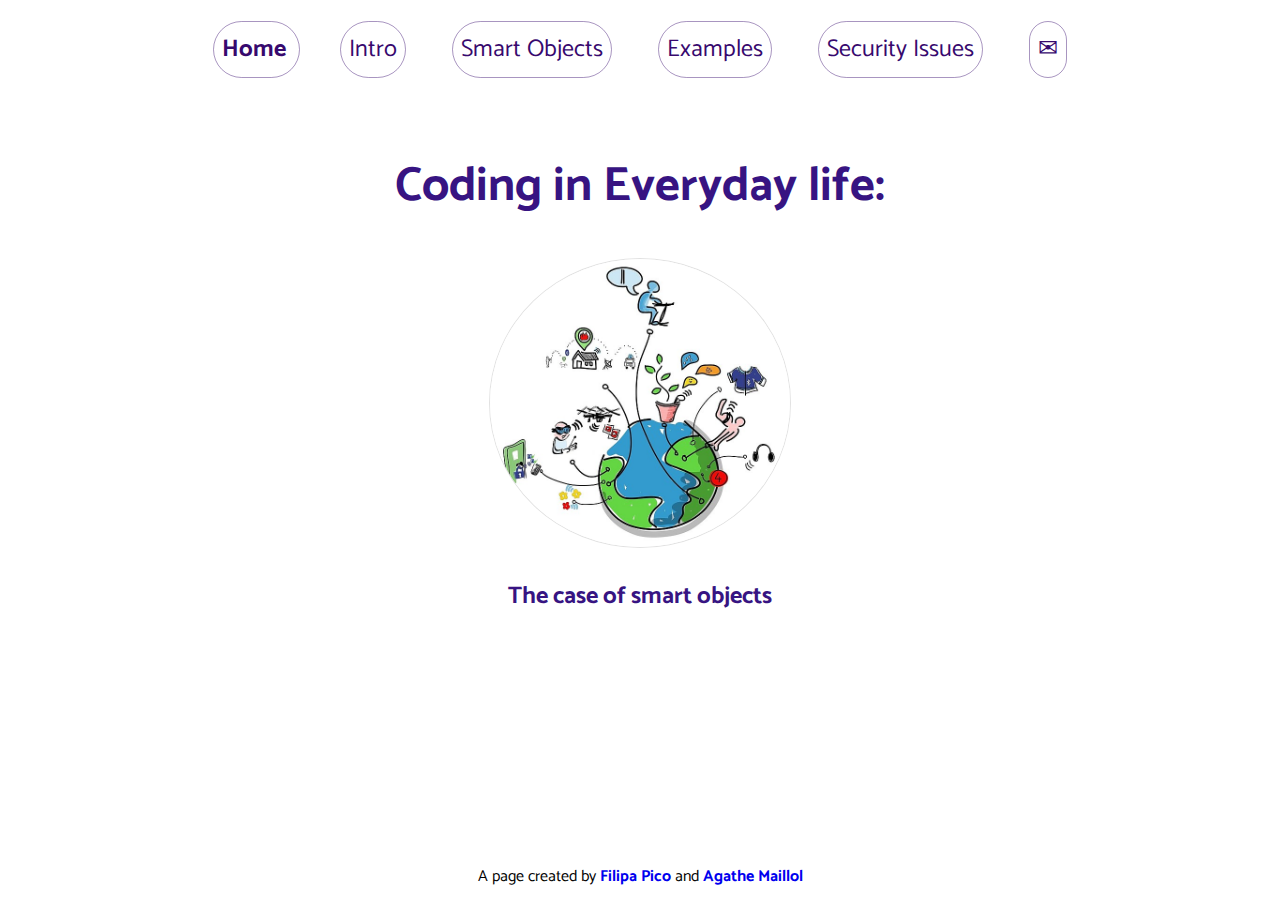
<file: public/index.html>
<!DOCTYPE html>
<html lang="en">
<head>
    <meta charset="UTF-8">
    <meta http-equiv="X-UA-Compatible" content="IE=edge">
    <meta name="viewport" content="width=device-width, initial-scale=1.0">
    <link rel="preconnect" href="https://fonts.googleapis.com">
    <link rel="preconnect" href="https://fonts.gstatic.com" crossorigin>
    <link href="https://fonts.googleapis.com/css2?family=Catamaran:wght@100;200&display=swap" rel="stylesheet">
    <title>Projeto FP&AM</title>
    <link href="https://cdn.jsdelivr.net/npm/bootstrap@5.2.0/dist/css/bootstrap.min.css" rel="stylesheet" integrity="sha384-gH2yIJqKdNHPEq0n4Mqa/HGKIhSkIHeL5AyhkYV8i59U5AR6csBvApHHNl/vI1Bx" crossorigin="anonymous">
    <link rel="stylesheet" href="css/style.css">
</head>
<header>
    <nav>
        <ul class="nav-bar">
        <li><a href="index.html" class="active">Home </a></li>
        <li><a href="intro.html">Intro</a></li>
        <li><a href="iot.html">Smart Objects</a></li>
        <li><a href="examples.html">Examples</a></li>
        <li><a href="risks.html">Security Issues</a></li>
        <li><a href="contact.html">&#9993 </a></li>
        </ul>        
    </nav>   
</header>
<body>     
    <br>    
    <div class="lp-titles">
        <h1 style="text-align:center">
        Coding in Everyday life:
       </h1>
       <img src="src/Internet_of_Things.jpg" class="round-image" alt="Internet of Things" width="300"/>
       <br>
       <h2 style="margin-top: 20px">
        The case of smart objects
       </h2>    
    </div>               
</body>
<footer>
        A page created by <span class="footer-links" style="font-weight:bold"><a href="https://github.com/filipapico" target="_blank">Filipa Pico</a></span> 
        and <span class="footer-links" style="font-weight:bold"> <a href="https://github.com/AgatheMarieM" target="_blank">Agathe Maillol</a></span>
</footer>
</html>
</file>
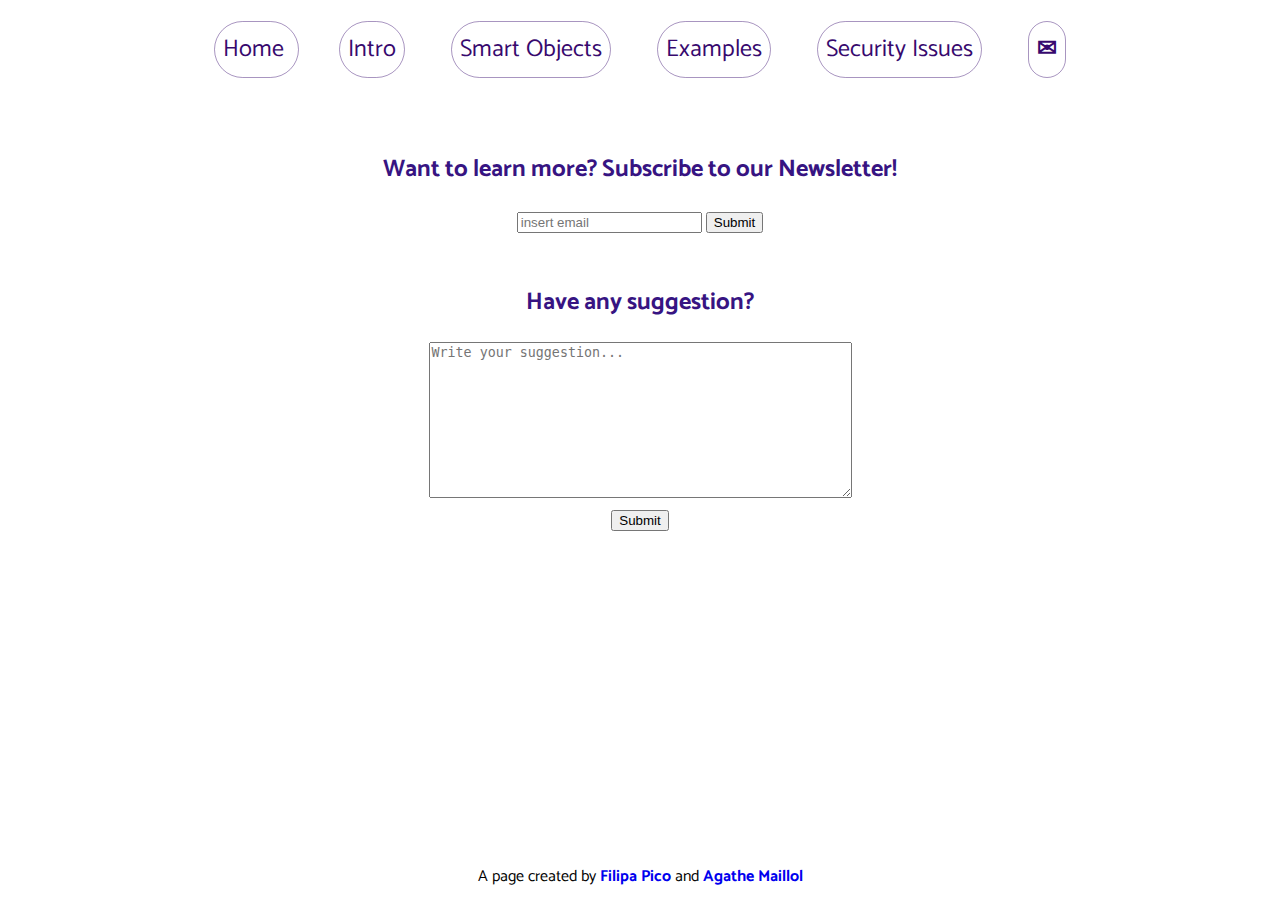
<file: public/contact.html>
<!DOCTYPE html>
<html lang="en">
<head>
    <meta charset="UTF-8">
    <meta http-equiv="X-UA-Compatible" content="IE=edge">
    <meta name="viewport" content="width=device-width, initial-scale=1.0">
    <link rel="preconnect" href="https://fonts.googleapis.com">
<link rel="preconnect" href="https://fonts.gstatic.com" crossorigin>
<link href="https://fonts.googleapis.com/css2?family=Catamaran:wght@100;200&display=swap" rel="stylesheet">
    <title>Projeto FP&AM</title>
    <link href="https://cdn.jsdelivr.net/npm/bootstrap@5.2.0/dist/css/bootstrap.min.css" rel="stylesheet" integrity="sha384-gH2yIJqKdNHPEq0n4Mqa/HGKIhSkIHeL5AyhkYV8i59U5AR6csBvApHHNl/vI1Bx" crossorigin="anonymous">
    <link rel="stylesheet" href="css/style.css">
</head>
<header>
    <nav>
        <ul class="nav-bar">
            <li><a href="index.html">Home </a></li>
            <li><a href="intro.html">Intro</a></li>
            <li><a href="iot.html">Smart Objects</a></li>
            <li><a href="examples.html">Examples</a></li>
            <li><a href="risks.html">Security Issues</a></li>
            <li><a href="contact.html" class="active">&#9993 </a></li>
            </ul> 
    </nav>
</header>
<body>    
    <div class="main-section">
        <h2 class="contact-titles">
        Want to learn more? Subscribe to our Newsletter!
       </h2>       
                <form class="contact-form">
                    <input type="email" placeholder="insert email">
                    <input type="submit" value="Submit">
                </form>   
        <br>                                     
       <h2 class="contact-titles">
        Have any suggestion?
       </h2>          
       <form class="contact-form">
         <textarea placeholder="Write your suggestion..." rows="10" cols="50"></textarea>
         <br>
         <input type="submit" value="Submit">
       </form>      
    </div>            
</body>
<footer>
        A page created by <span class="footer-links" style="font-weight:bold"><a href="https://github.com/filipapico" target="_blank">Filipa Pico</a></span> 
        and <span class="footer-links" style="font-weight:bold"> <a href="https://github.com/AgatheMarieM" target="_blank">Agathe Maillol</a></span>
</footer>
</html>
</file>
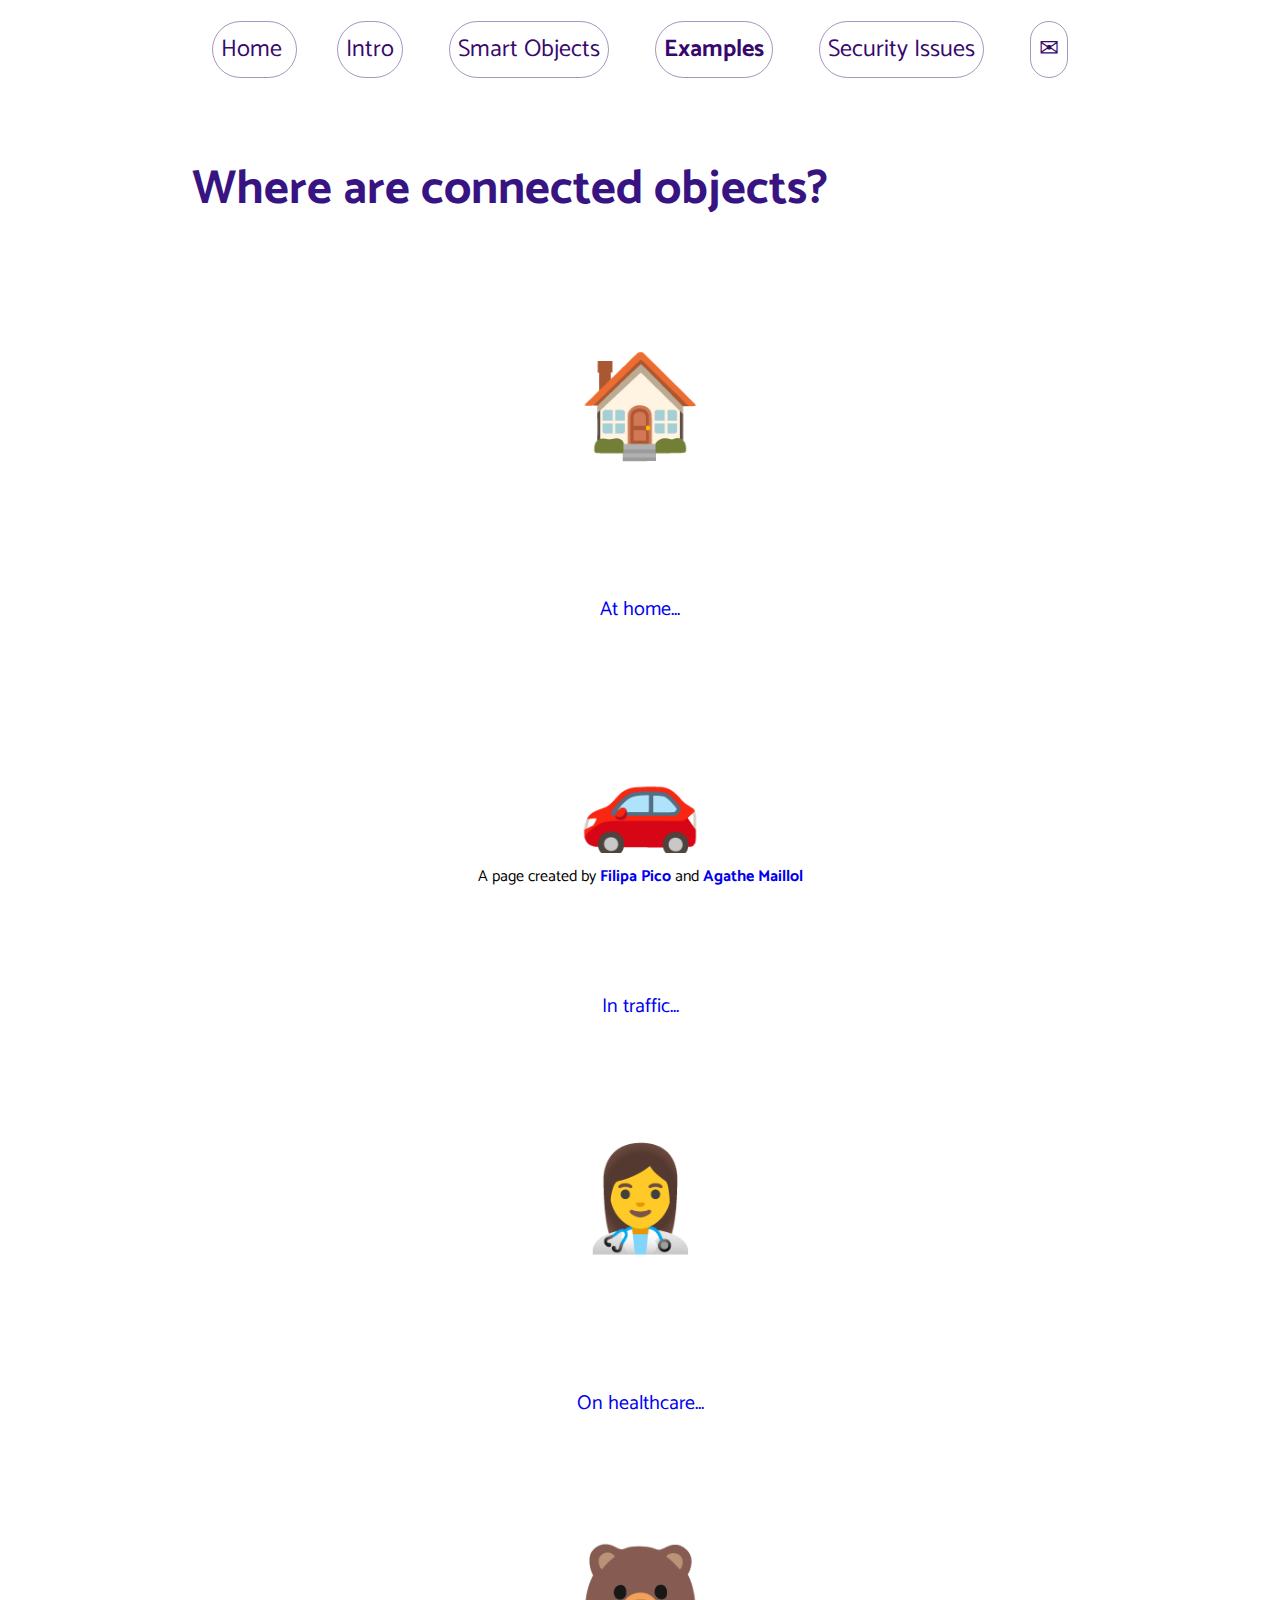
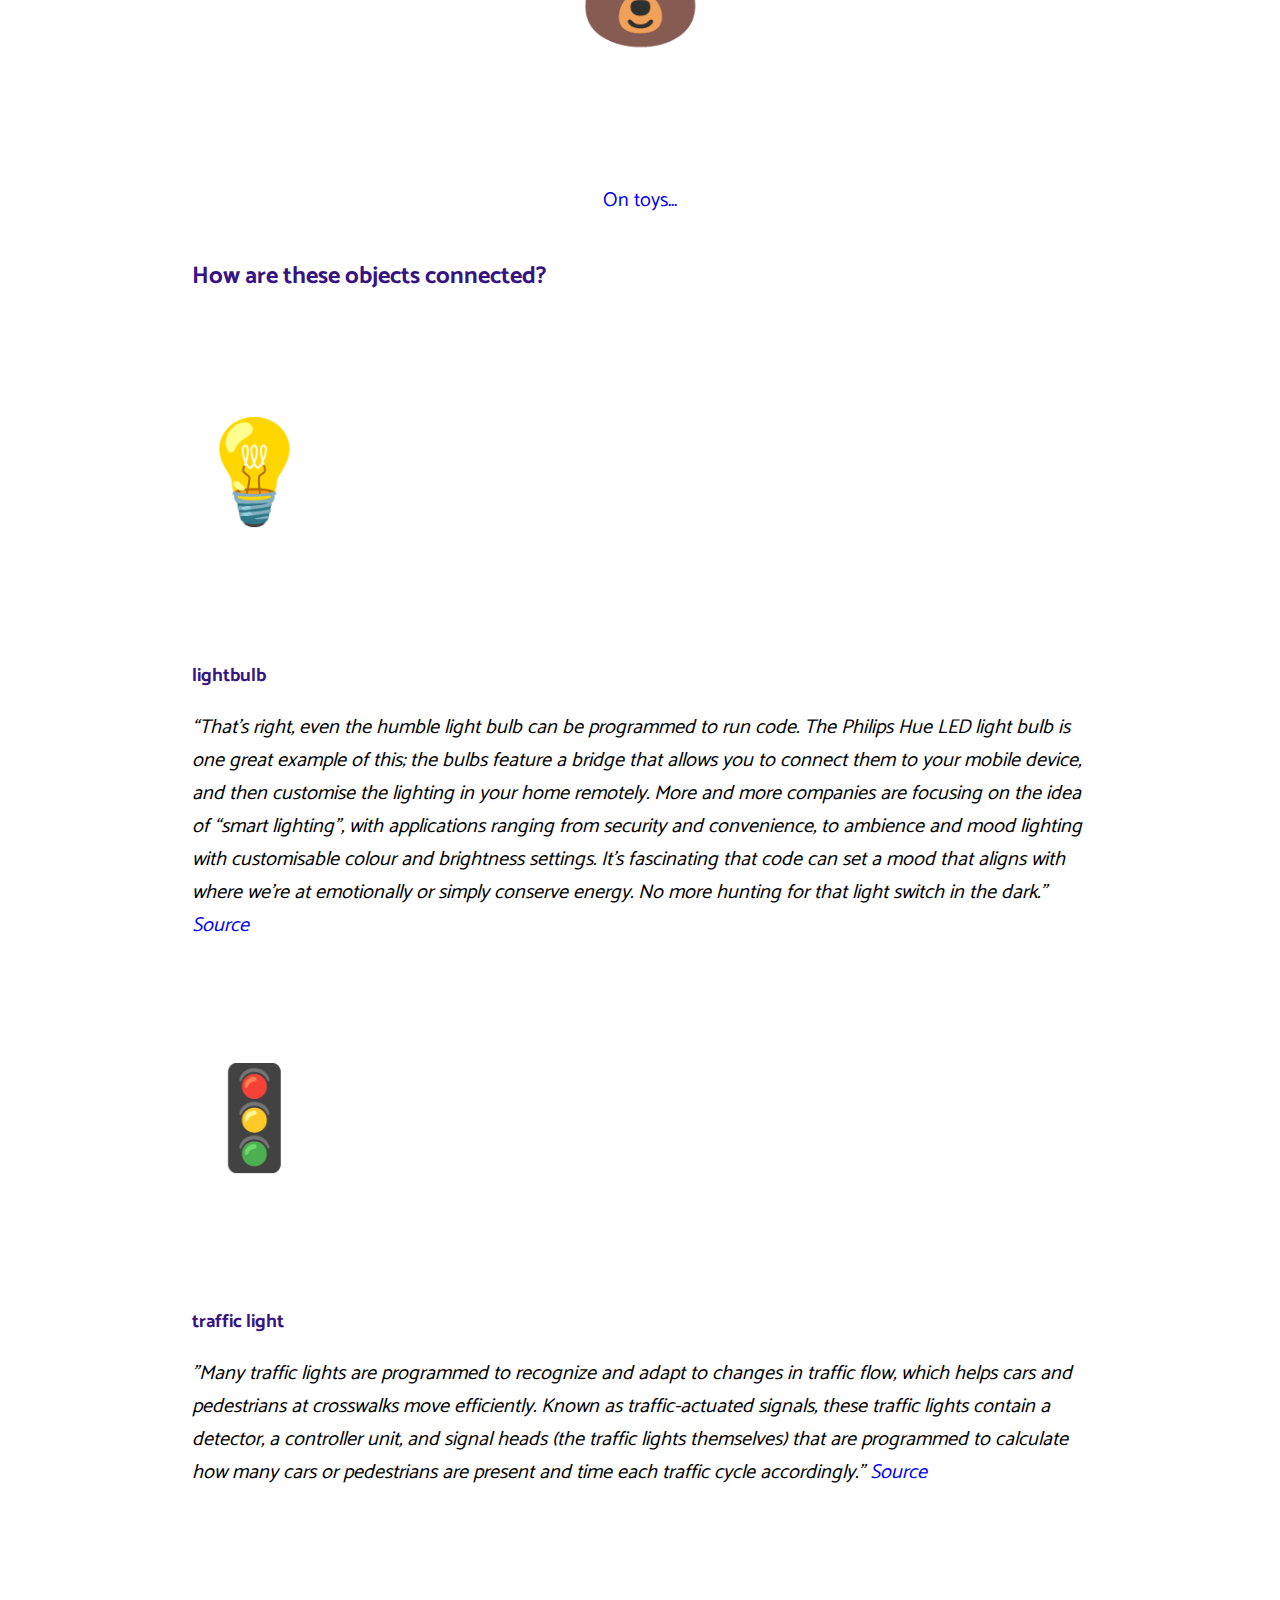
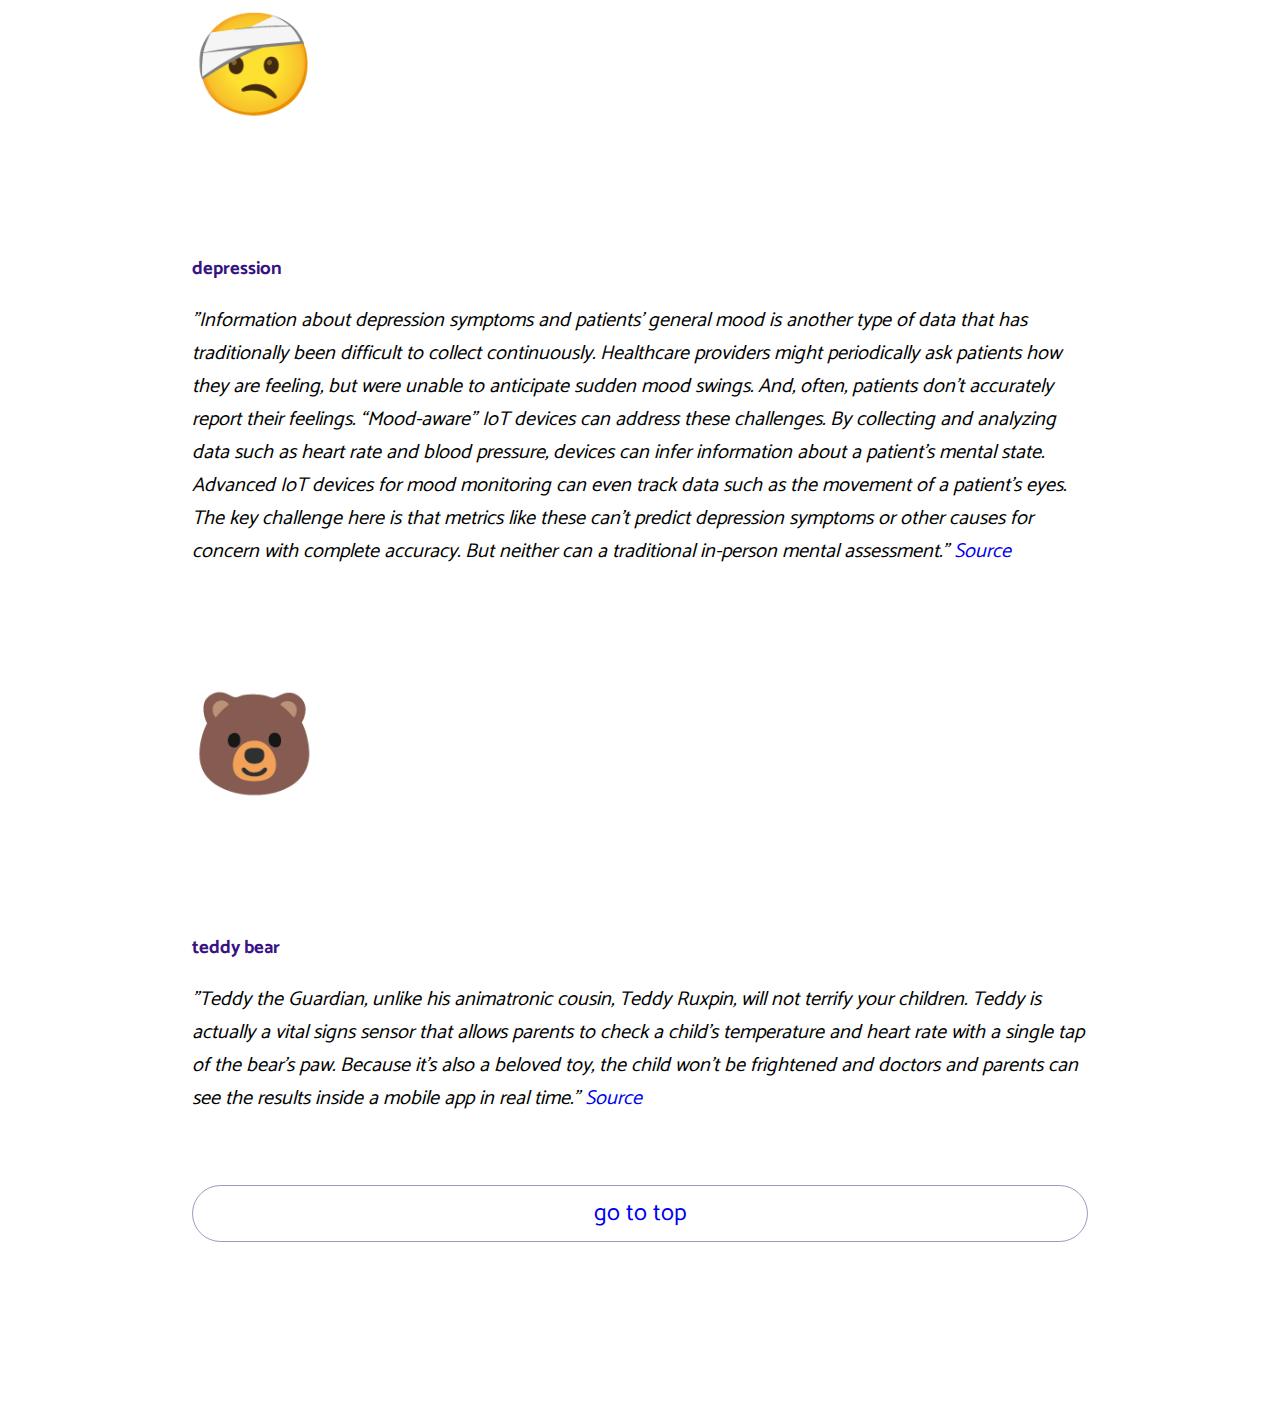
<file: public/examples.html>
<!DOCTYPE html>
<html>
  <head>
    <meta charset="UTF-8">
    <meta http-equiv="X-UA-Compatible" content="IE=edge">
    <meta name="viewport" content="width=device-width, initial-scale=1.0">
    <link rel="preconnect" href="https://fonts.googleapis.com">
    <link rel="preconnect" href="https://fonts.gstatic.com" crossorigin>
    <link href="https://fonts.googleapis.com/css2?family=Catamaran:wght@100;200&display=swap" rel="stylesheet">
    <title>Projeto FP&AM</title>
    <link href="https://cdn.jsdelivr.net/npm/bootstrap@5.2.0/dist/css/bootstrap.min.css" rel="stylesheet" integrity="sha384-gH2yIJqKdNHPEq0n4Mqa/HGKIhSkIHeL5AyhkYV8i59U5AR6csBvApHHNl/vI1Bx" crossorigin="anonymous">
    <link rel="stylesheet" href="css/style.css">    
  </head>
  <header>
    <nav>
      <ul class="nav-bar">
      <li><a href="index.html">Home </a></li>
      <li><a href="intro.html">Intro</a></li>
      <li><a href="iot.html">Smart Objects</a></li>
      <li><a href="examples.html" class="active">Examples</a></li>
      <li><a href="risks.html">Security Issues</a></li>
      <li><a href="contact.html">&#9993 </a></li>
      </ul>        
  </nav>
  </header>
  <body>   
    <div class="main-section" >
    <h1>Where are connected objects?</h1>       
      <div class="icon-menu">        
         <div class="row">
          <div class="col-6">            
              <p style="font-size: 100px">
                <a href="#lightbulb">
                 🏠
                </a>
              </p>
              <p>
                <a href="#lightbulb">
                 At home...
                </a>
            </p>            
          </div>
          <div class="col-6">
              <p style="font-size: 100px"><a href="#trafficlight">🚗</a></p>
              <p><a href="#trafficlight">In traffic...</a></p>
          </div>
        </div>
        <div class="row">
          <div class="col-6">          
              <p class="emoji" style="font-size: 100px"><a href="#depression">👩‍⚕️</a></p>
              <p><a href="#depression">On healthcare...</a></p>
          </div>
          <div class="col-6">
            <p style="font-size: 100px"><a href="#teddybear">🐻</a></p>
            <p><a href="#teddybear">On toys...</a></p>
          </div>
        </div>
      </div>
      <div style="margin-top:40px">       
        <h2>How are these objects connected?</h2>
        <div class="row">
          <div class="col-3">
            <p style="font-size: 100px">💡</p>
          </div>
          <div class="col-9">
            <h3><a id="lightbulb">lightbulb</a></h3>
            <p class="citations">
              “That’s right, even the humble light bulb can be programmed to run
              code. The Philips Hue LED light bulb is one great example of this;
              the bulbs feature a bridge that allows you to connect them to your
              mobile device, and then customise the lighting in your home
              remotely. More and more companies are focusing on the idea of “smart
              lighting”, with applications ranging from security and convenience,
              to ambience and mood lighting with customisable colour and
              brightness settings. It’s fascinating that code can set a mood that
              aligns with where we’re at emotionally or simply conserve energy. No
              more hunting for that light switch in the dark.” <a href="https://blog.hyperiondev.com/index.php/2021/10/25/10-everyday-iot-enabled-objects-programmed-with-code/"
              target="_blank">Source</a>
            </p>
          </div>
        </div>
        <div class="row">
          <div class="col-3">
            <p style="font-size: 100px">🚦</p>
          </div>
          <div class="col-9">
            <h3 id="trafficlight"><a>traffic light</a></h3>
            <p class="citations" >
              "Many traffic lights are programmed to recognize and adapt to
              changes in traffic flow, which helps cars and pedestrians at
              crosswalks move efficiently. Known as traffic-actuated signals,
              these traffic lights contain a detector, a controller unit, and
              signal heads (the traffic lights themselves) that are programmed to
              calculate how many cars or pedestrians are present and time each
              traffic cycle accordingly."         
            <a href="https://sphero.com/blogs/news/real-world-coding-examples" target="_blank">Source</a>
          </p>
          </div>
        </div>
        <div class="row">
          <div class="col-3">
            <p style="font-size: 100px">🤕</p>
          </div>
          <div class="col-9">
            <h3><a id="depression">depression</a></h3>
            <p class="citations">
            "Information about depression symptoms and patients’ general mood is
            another type of data that has traditionally been difficult to
            collect continuously. Healthcare providers might periodically ask
            patients how they are feeling, but were unable to anticipate sudden
            mood swings. And, often, patients don’t accurately report their
            feelings. “Mood-aware” IoT devices can address these challenges. By
            collecting and analyzing data such as heart rate and blood pressure,
            devices can infer information about a patient’s mental state.
            Advanced IoT devices for mood monitoring can even track data such as
            the movement of a patient’s eyes. The key challenge here is that
            metrics like these can’t predict depression symptoms or other causes
            for concern with complete accuracy. But neither can a traditional
            in-person mental assessment." <a href="https://ordr.net/article/iot-healthcare-examples/" target="_blank">Source</a>
          </p>
          </div>
        </div>
        <div class="row">
          <div class="col-3">
            <p style="font-size: 100px">🐻</p>            
          </div>
          <div class="col-9">
            <h3><a id="teddybear">teddy bear</a></h3>
            <p class="citations">
            "Teddy the Guardian, unlike his animatronic cousin, Teddy Ruxpin,
            will not terrify your children. Teddy is actually a vital signs
            sensor that allows parents to check a child’s temperature and heart
            rate with a single tap of the bear’s paw. Because it’s also a
            beloved toy, the child won’t be frightened and doctors and parents
            can see the results inside a mobile app in real time." <a href="https://techcrunch.com/2015/01/12/teddy-the-guardian-the-protective-plushie-gets-400k-in-seed-investment/" target="_blank">Source</a>
          </p>
          </div>
        </div>                    
    </div>
    <a href="#top"> <div class="go-top">go to top</div></a> 
</div>
  </body>
  <footer>
    <footer>
      A page created by <span class="footer-links" style="font-weight:bold"><a href="https://github.com/filipapico" target="_blank">Filipa Pico</a></span> 
      and <span class="footer-links" style="font-weight:bold"> <a href="https://github.com/AgatheMarieM" target="_blank">Agathe Maillol</a></span>
    </footer>
  </footer>
</html>
</file>
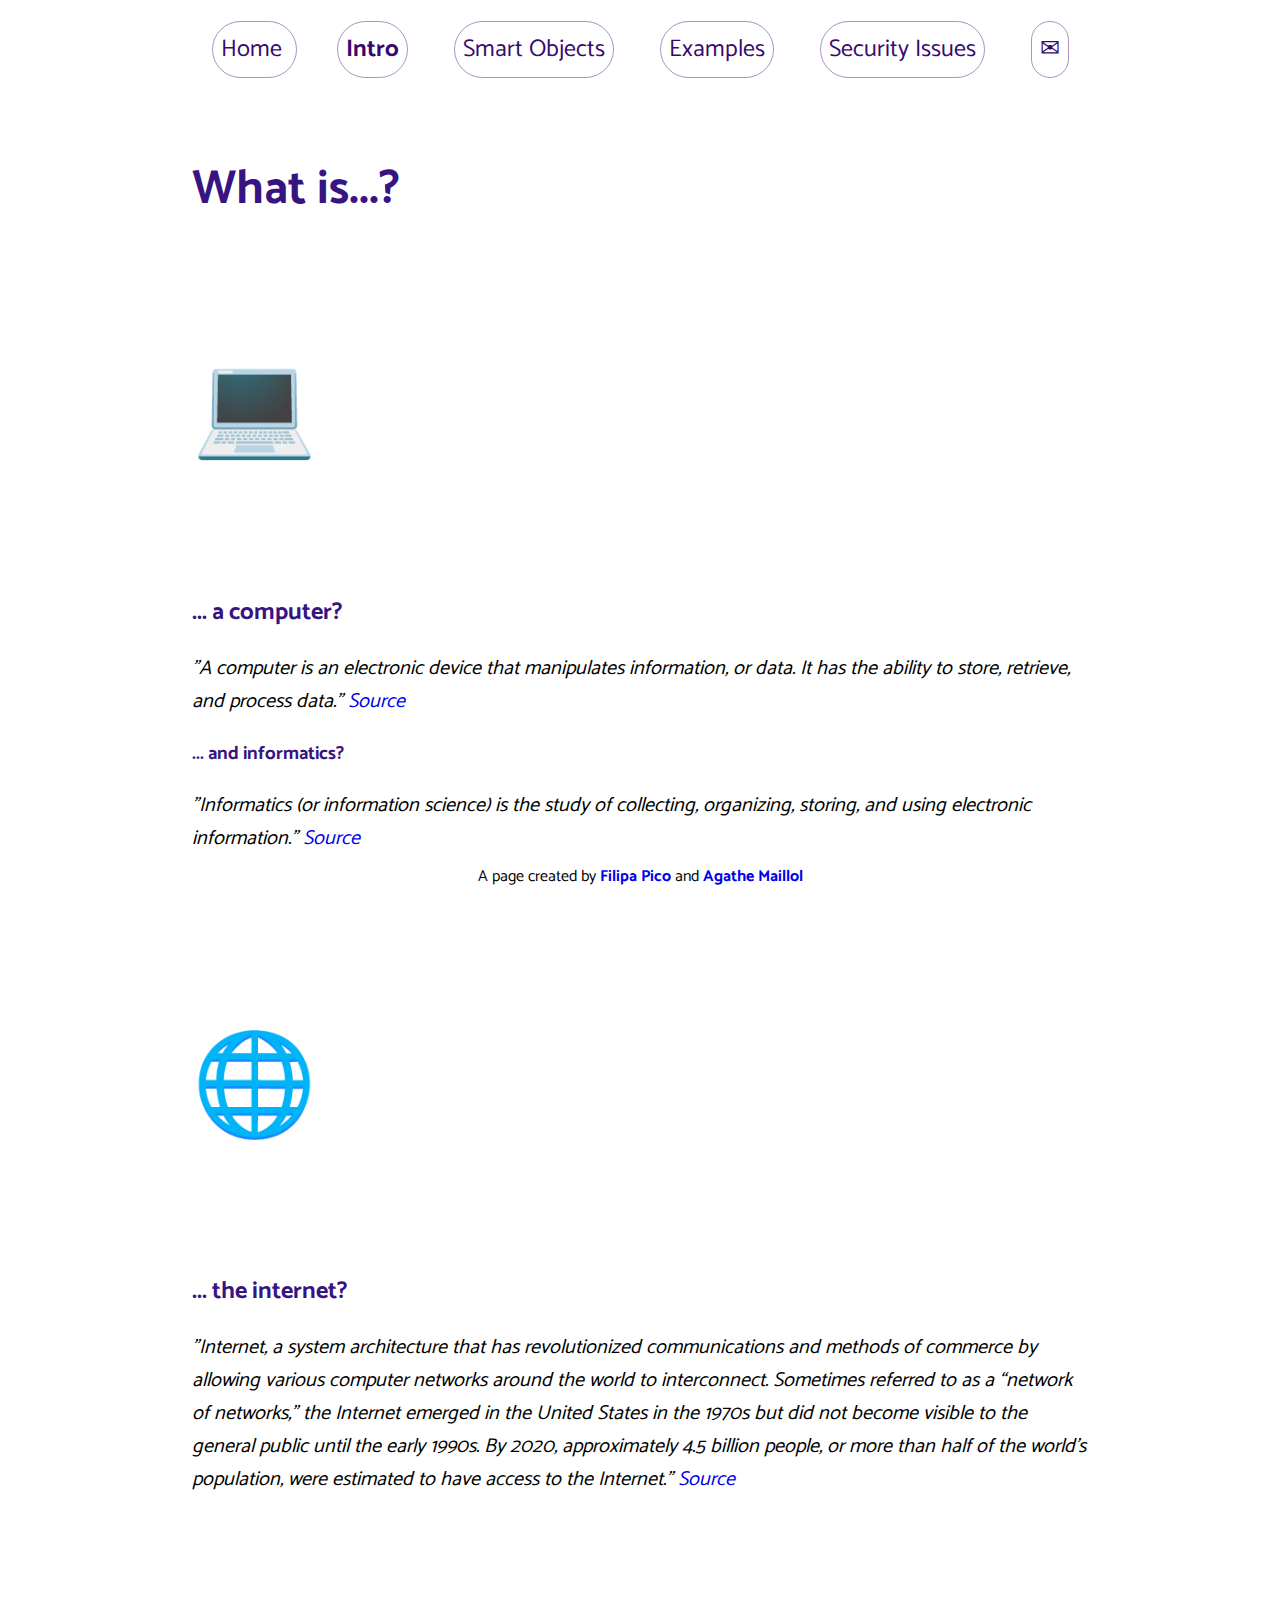
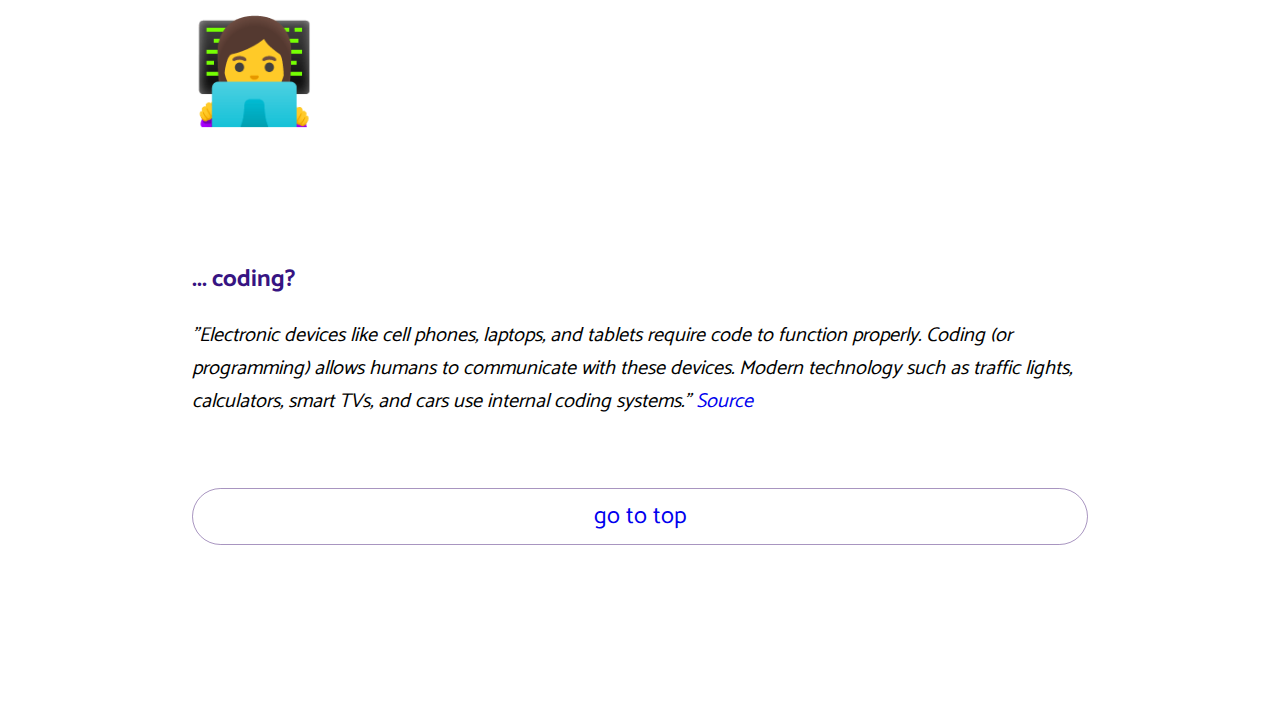
<file: public/intro.html>
<!DOCTYPE html>
<html>
  <head>
    <title>Introduction</title>
    <link href="https://cdn.jsdelivr.net/npm/bootstrap@5.2.0/dist/css/bootstrap.min.css" rel="stylesheet" integrity="sha384-gH2yIJqKdNHPEq0n4Mqa/HGKIhSkIHeL5AyhkYV8i59U5AR6csBvApHHNl/vI1Bx" crossorigin="anonymous">
    <link rel="preconnect" href="https://fonts.googleapis.com">
    <link rel="preconnect" href="https://fonts.gstatic.com" crossorigin>
    <link href="https://fonts.googleapis.com/css2?family=Catamaran:wght@100;200&display=swap" rel="stylesheet">
    <link rel="stylesheet" href="css/style.css">
  </head>
  <header>
    <nav>
      <ul class="nav-bar">
      <li><a href="index.html">Home </a></li>
      <li><a href="intro.html" class="active">Intro</a></li>
      <li><a href="iot.html">Smart Objects</a></li>
      <li><a href="examples.html">Examples</a></li>
      <li><a href="risks.html">Security Issues</a></li>
      <li><a href="contact.html">&#9993 </a></li>
      </ul>        
  </nav>
  </header>
  <body>
    <div class="main-section">
    <h1>What is...?</h1>
    <div class="container">
      <div class="row">
        <div class="col-sm">
          <!-- Informatics & Computer -->
          <p class="emoji" style="font-size: 100px">&#128187;</p>
          <h2>... a computer?</h2>
            <p class="citations">
              "A computer is an electronic device that manipulates information,
              or data. It has the ability to store, retrieve, and process data." <a
              href="https://edu.gcfglobal.org/en/computerbasics/what-is-a-computer/1/"
              target="_blank"
              >Source</a>
            </p>
            <h3>... and informatics?</h3>
            <p class="citations">
              "Informatics (or information science) is the study of collecting,
              organizing, storing, and using electronic information."
              <a
              href="https://dictionary.cambridge.org/dictionary/english/information-science"
              target="_blank"
              >Source</a></p>
            <p><strong>INFORMA</strong>tion + auto<strong>MATIC</strong></p>
          </div>
        <div class="col-sm">
          <!-- Internet -->
          <p style="font-size: 100px">&#127760;</p>
          <h2>... the internet?</h2>
            <p class="citations">
              "Internet, a system architecture that has revolutionized
              communications and methods of commerce by allowing various
              computer networks around the world to interconnect. Sometimes
              referred to as a “network of networks,” the Internet emerged in
              the United States in the 1970s but did not become visible to the
              general public until the early 1990s. By 2020, approximately 4.5
              billion people, or more than half of the world’s population, were
              estimated to have access to the Internet." <a
              href="https://www.britannica.com/technology/Internet"
              target="_blank"
              >Source</a>
            </p>
        </div>
        <div class="col-sm">
          <!-- CODING Woman in computer -->
          <p style="font-size: 100px">👩‍💻</p>
          <h2>... coding?</h2>
            <p class="citations">
              "Electronic devices like cell phones, laptops, and tablets require
              code to function properly. Coding (or programming) allows humans
              to communicate with these devices. Modern technology such as
              traffic lights, calculators, smart TVs, and cars use internal
              coding systems." <a
              href="https://www.computerscience.org/resources/what-is-coding-used-for/"
              target="_blank"
              >Source</a>
            </p>
        </div>
      </div>
    </div>  
    <a href="#top"> <div class="go-top">go to top</div></a>
    </div>
  </body>
  <footer>
    <footer>
      A page created by <span class="footer-links" style="font-weight:bold"><a href="https://github.com/filipapico" target="_blank">Filipa Pico</a></span> 
      and <span class="footer-links" style="font-weight:bold"> <a href="https://github.com/AgatheMarieM" target="_blank">Agathe Maillol</a></span>
    </footer>    
  </footer>  
</html>
</file>
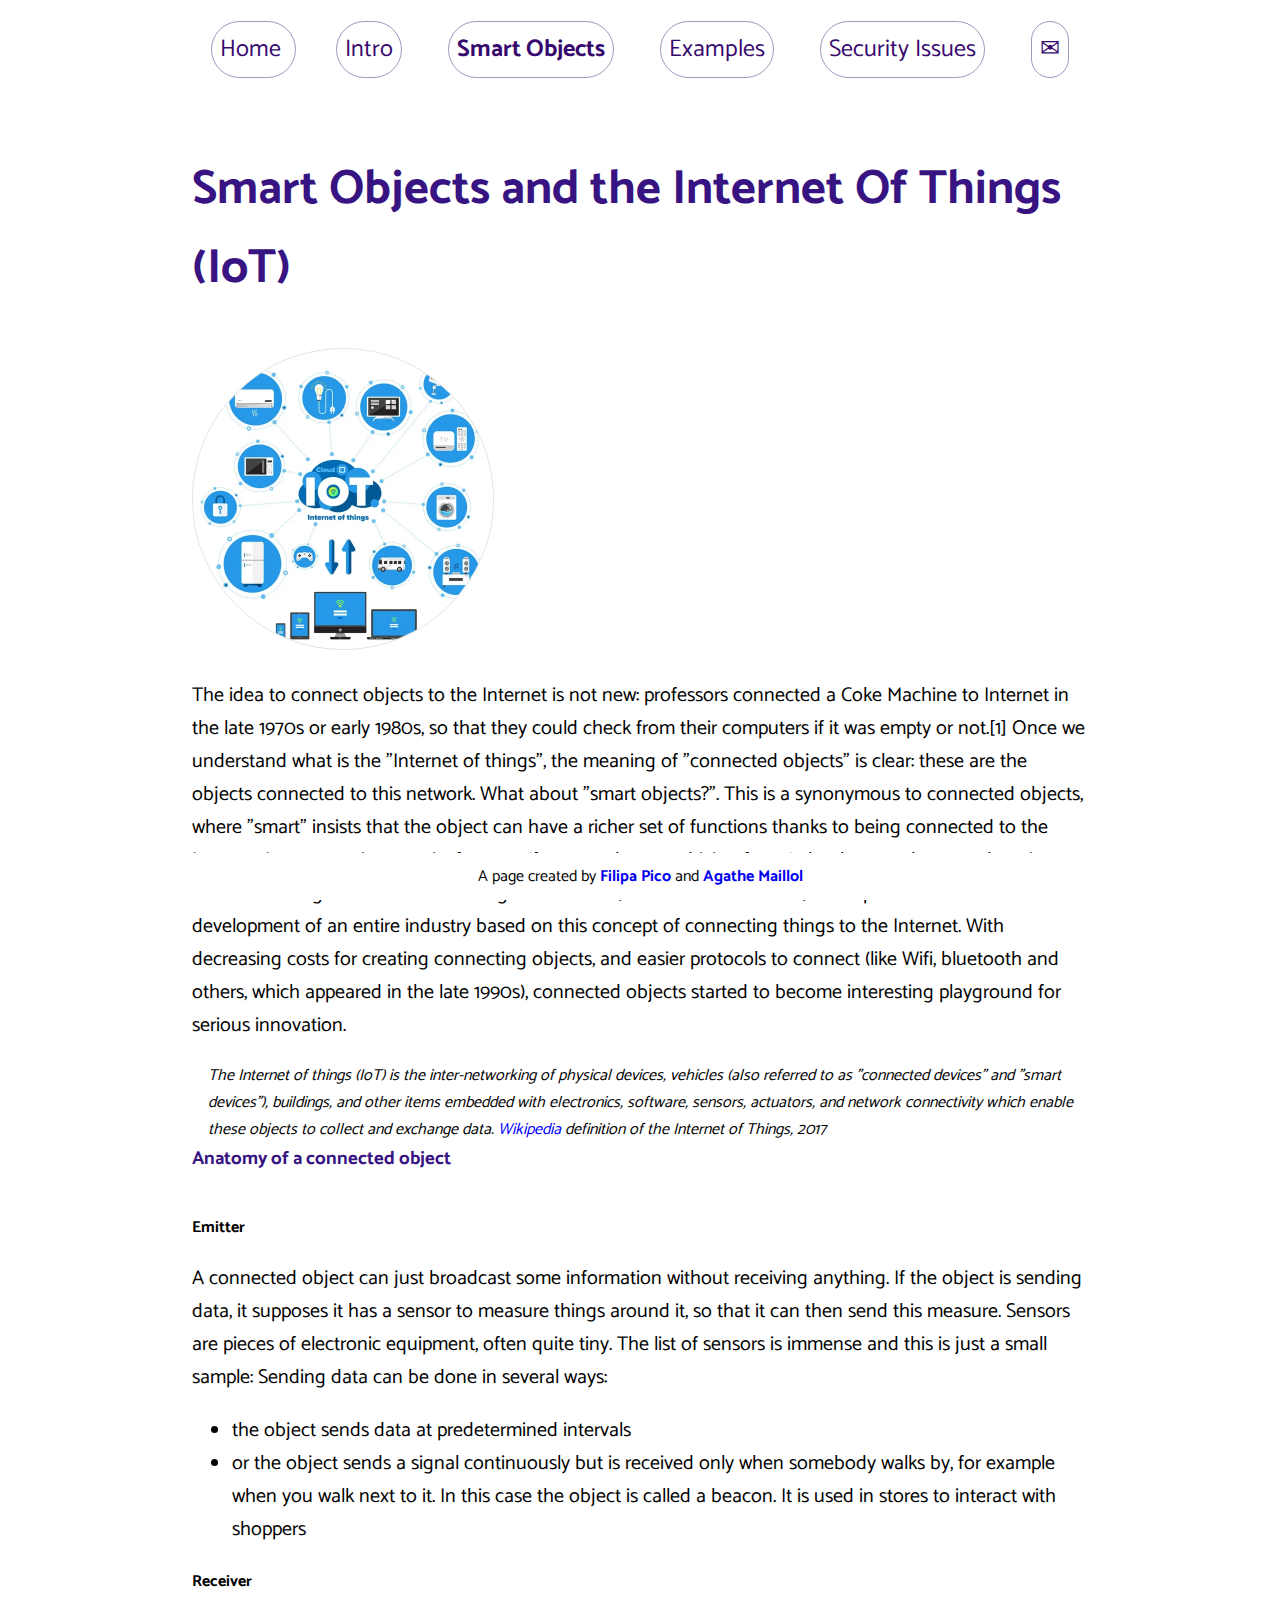
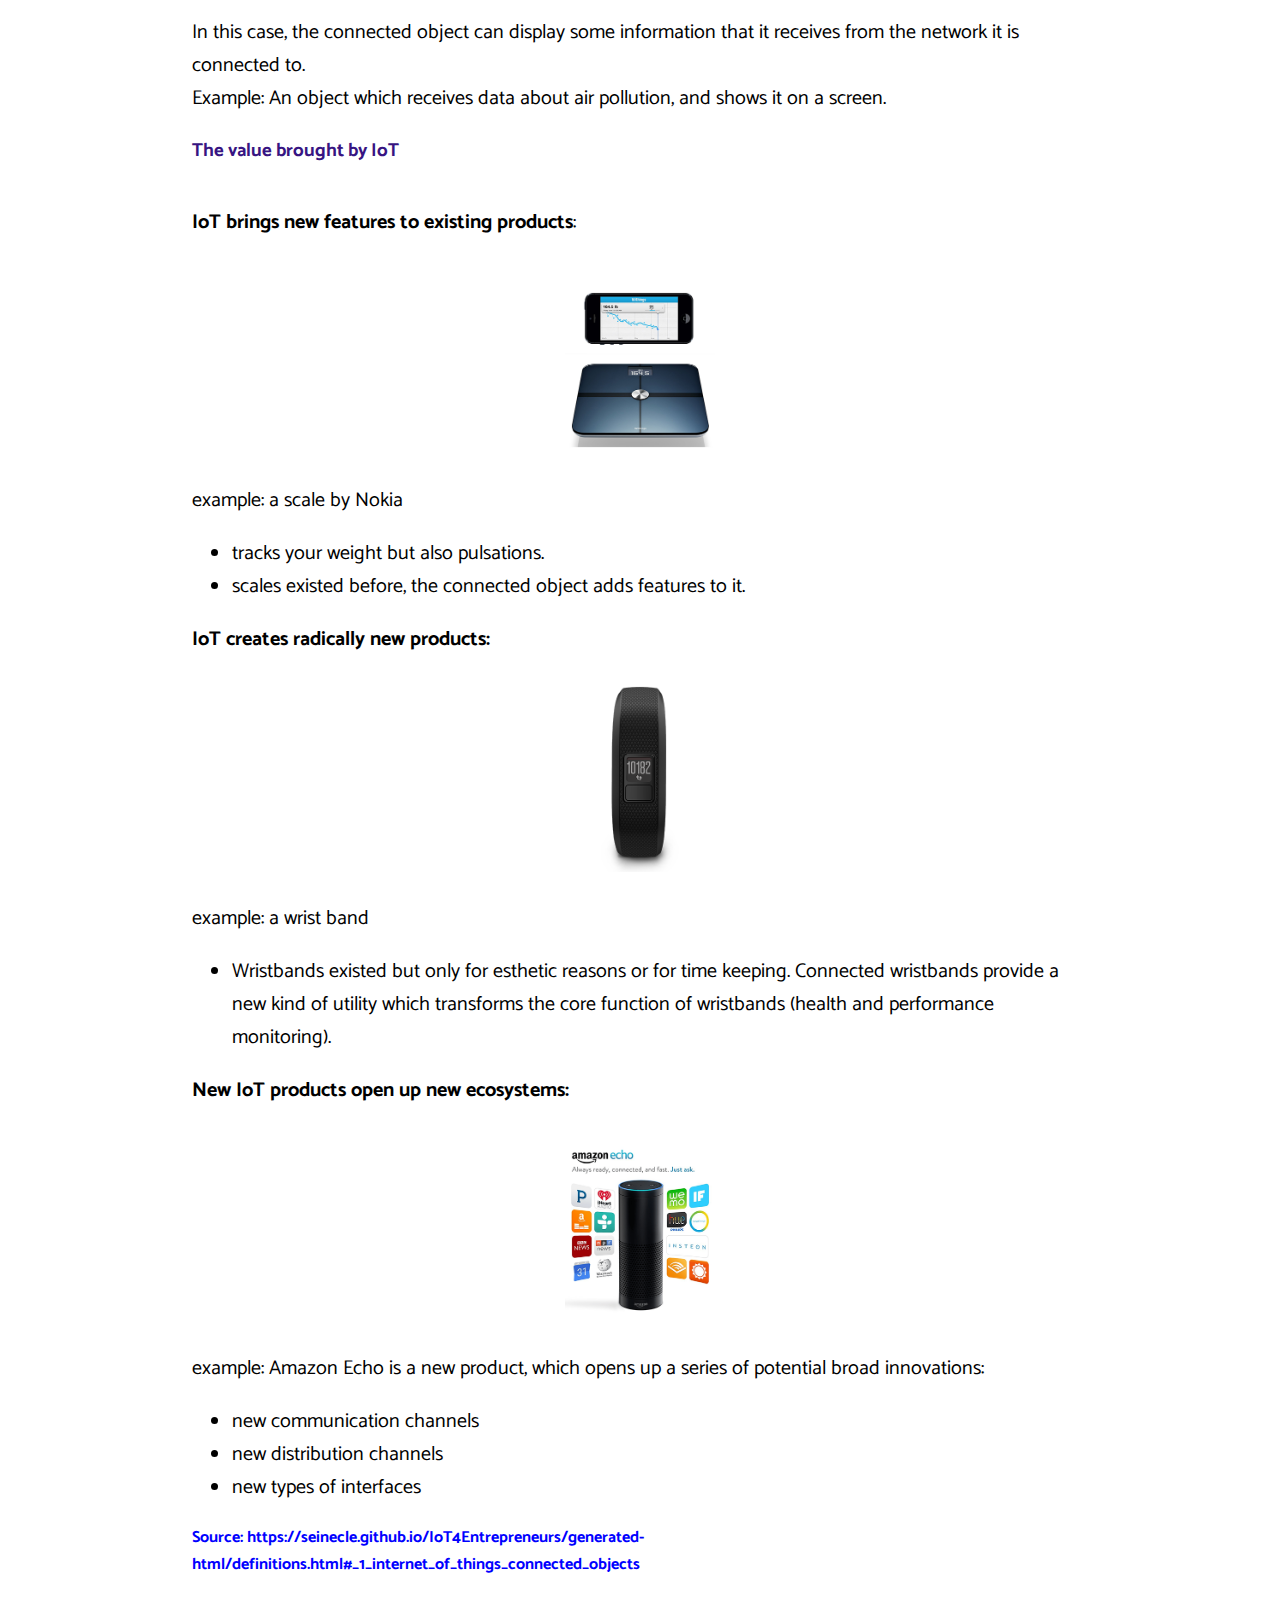
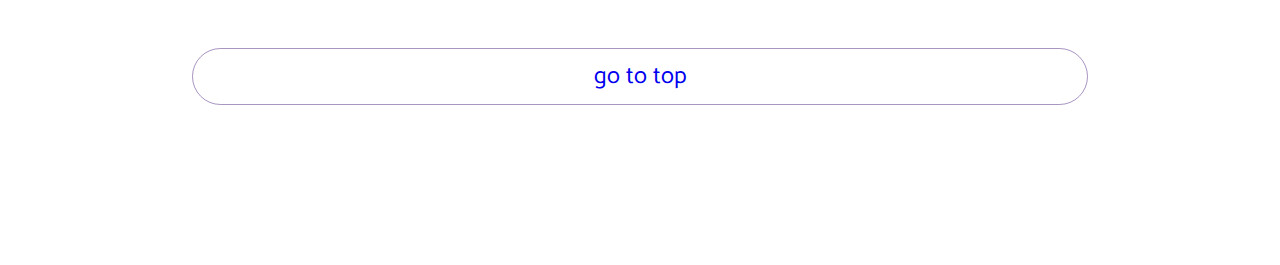
<file: public/iot.html>
<!DOCTYPE html>
<html lang="en">
<head>
    <meta charset="UTF-8">
    <meta http-equiv="X-UA-Compatible" content="IE=edge">
    <meta name="viewport" content="width=device-width, initial-scale=1.0">
    <link rel="preconnect" href="https://fonts.googleapis.com">
<link rel="preconnect" href="https://fonts.gstatic.com" crossorigin>
<link href="https://fonts.googleapis.com/css2?family=Catamaran:wght@100;200&display=swap" rel="stylesheet">
    <title>Projeto FP&AM</title>
    <link href="https://cdn.jsdelivr.net/npm/bootstrap@5.2.0/dist/css/bootstrap.min.css" rel="stylesheet" integrity="sha384-gH2yIJqKdNHPEq0n4Mqa/HGKIhSkIHeL5AyhkYV8i59U5AR6csBvApHHNl/vI1Bx" crossorigin="anonymous">
    <link rel="stylesheet" href="css/style.css">
</head>
<header>
    <nav>
        <ul class="nav-bar">
            <li><a href="index.html">Home </a></li>
            <li><a href="intro.html">Intro</a></li>
            <li><a href="iot.html" class="active">Smart Objects</a></li>
            <li><a href="examples.html">Examples</a></li>
            <li><a href="risks.html">Security Issues</a></li>
            <li><a href="contact.html">&#9993 </a></li>
            </ul> 
    </nav>
</header>
<body>   
    <div class="main-section">
        <h1>
        Smart Objects and the Internet Of Things (IoT)
        </h1>      
            <div class="row sub-section">
                <div class="col-md-5">
                <img src="src/depositphotos_147186865-stock-illustration-internet-of-things.jpg" class="round-image" alt="Internet of Things" width="300"/>
                </div>
                <div class="col-md-5">
                    <p> 
                    The idea to connect objects to the Internet is not new: professors connected a Coke Machine to Internet in the late 1970s or early 1980s, so that they could check from their computers if it was empty or not.[1]
                    Once we understand what is the "Internet of things", the meaning of "connected objects" is clear: these are the objects connected to this network.
                    What about "smart objects?".
                    This is a synonymous to connected objects, where "smart" insists that the object can have a richer set of functions thanks to being connected to the Internet. It can even improve its features (for example, a car driving faster), thanks to updates made to its software through the Internet.
                    Starting in the 2000s, we moved from small, fun experiments to the development of an entire industry based on this concept of connecting things to the Internet. With decreasing costs for creating connecting objects, and easier protocols to connect (like Wifi, bluetooth and others, which appeared in the late 1990s), connected objects started to become interesting playground for serious innovation.
                  </p>
                </div>
                <div class="col-md-2">
                <aside>
                    The Internet of things (IoT) is the inter-networking of physical devices, vehicles (also referred to as "connected devices" and "smart devices"), buildings, and other items embedded with electronics, software, sensors, actuators, and network connectivity which enable these objects to collect and exchange data.
                     <a href="https://en.wikipedia.org/wiki/Internet_of_things" style="color: blue" target="_blank">Wikipedia </a>definition of the Internet of Things, 2017
                  </aside>
                </div>                  
            </div>          
            <h3>Anatomy of a connected object</h3>
            <div class="row sub-section">
                <div class="col-md-6">
                    <h4>Emitter</h4>
                    <p> 
                        A connected object can just broadcast some information without receiving anything.
                        If the object is sending data, it supposes it has a sensor to measure things around it, so that it can then send this measure. Sensors are pieces of electronic equipment, often quite tiny. The list of sensors is immense and this is just a small sample:
                        Sending data can be done in several ways:
                        <ul class="iot-list" style="font-size:20px">
                            <li>the object sends data at predetermined intervals                                
                            </li>
                            <li>or the object sends a signal continuously but is received only when somebody walks by, for example when you walk next to it. 
                                In this case the object is called a beacon. It is used in stores to interact with shoppers
                            </li>
                        </ul>                        
                    </p>
                </div>
                <div class="col-md-6">
                    <h4>Receiver</h4>
                    <p>
                        In this case, the connected object can display some information that it receives from the network it is connected to.
                        <br>
                        Example: An object which receives data about air pollution, and shows it on a screen.
                    </p>                    
                </div>
            </div>
            <h3>
            The value brought by IoT
            </h3>
            <div class="row sub-section" style="font-size:20px">
                <div class="col-md-4"> 
                    <strong style="font-size:20px">IoT brings new features to existing products</strong>:
                    <img src="src/nokia_scale.png" alt="nokia-scale" width="150" style="display:block; margin:30px auto;"/>
                example: a scale by Nokia
                <ul>
                    <li>tracks your weight but also pulsations.</li>
                    <li>scales existed before, the connected object adds features to it.</li>
                </ul> 
                </div>
                <div class="col-md-4"> 
                    <strong style="font-size:20px">IoT creates radically new products:</strong>             
                    <img src="src/garmin_wristband.png" alt="garmin-wristband" width="150" style="display:block; margin:30px auto;"/>
                example: a wrist band
                <ul>                         
                    <li>
                        Wristbands existed but only for esthetic reasons or for time keeping. Connected wristbands provide a new kind of utility which transforms the core function of wristbands (health and performance monitoring).
                    </li>                                    
                </ul>                  
                </div>
                <div class="col-md-4">
                    <strong>New IoT products open up new ecosystems:</strong>
                    <img src="src/amazon-echo.png" alt="amazon-echo" width="150" style="display:block; margin:30px auto;"/>
                    example:  Amazon Echo is a new product, which opens up a series of potential broad innovations:
                    <ul>
                        <li>
                            new communication channels
                        </li>
                        <li>
                            new distribution channels
                        </li>
                        <li>
                            new types of interfaces
                        </li>
                    </ul>
                </div>
            </div>
            <a href="https://seinecle.github.io/IoT4Entrepreneurs/generated-html/definitions.html#_1_internet_of_things_connected_objects" style="font-weight:bold; color:blue" target="_blank">Source: https://seinecle.github.io/IoT4Entrepreneurs/generated-html/definitions.html#_1_internet_of_things_connected_objects
            </a>
            <a href="#top"> <div class="go-top">go to top</div></a>     
    </div>     
</body>
<footer>
        A page created by <span class="footer-links" style="font-weight:bold"><a href="https://github.com/filipapico" target="_blank">Filipa Pico</a></span> 
        and <span class="footer-links" style="font-weight:bold"> <a href="https://github.com/AgatheMarieM" target="_blank">Agathe Maillol</a></span>
</footer>
</html>
</file>
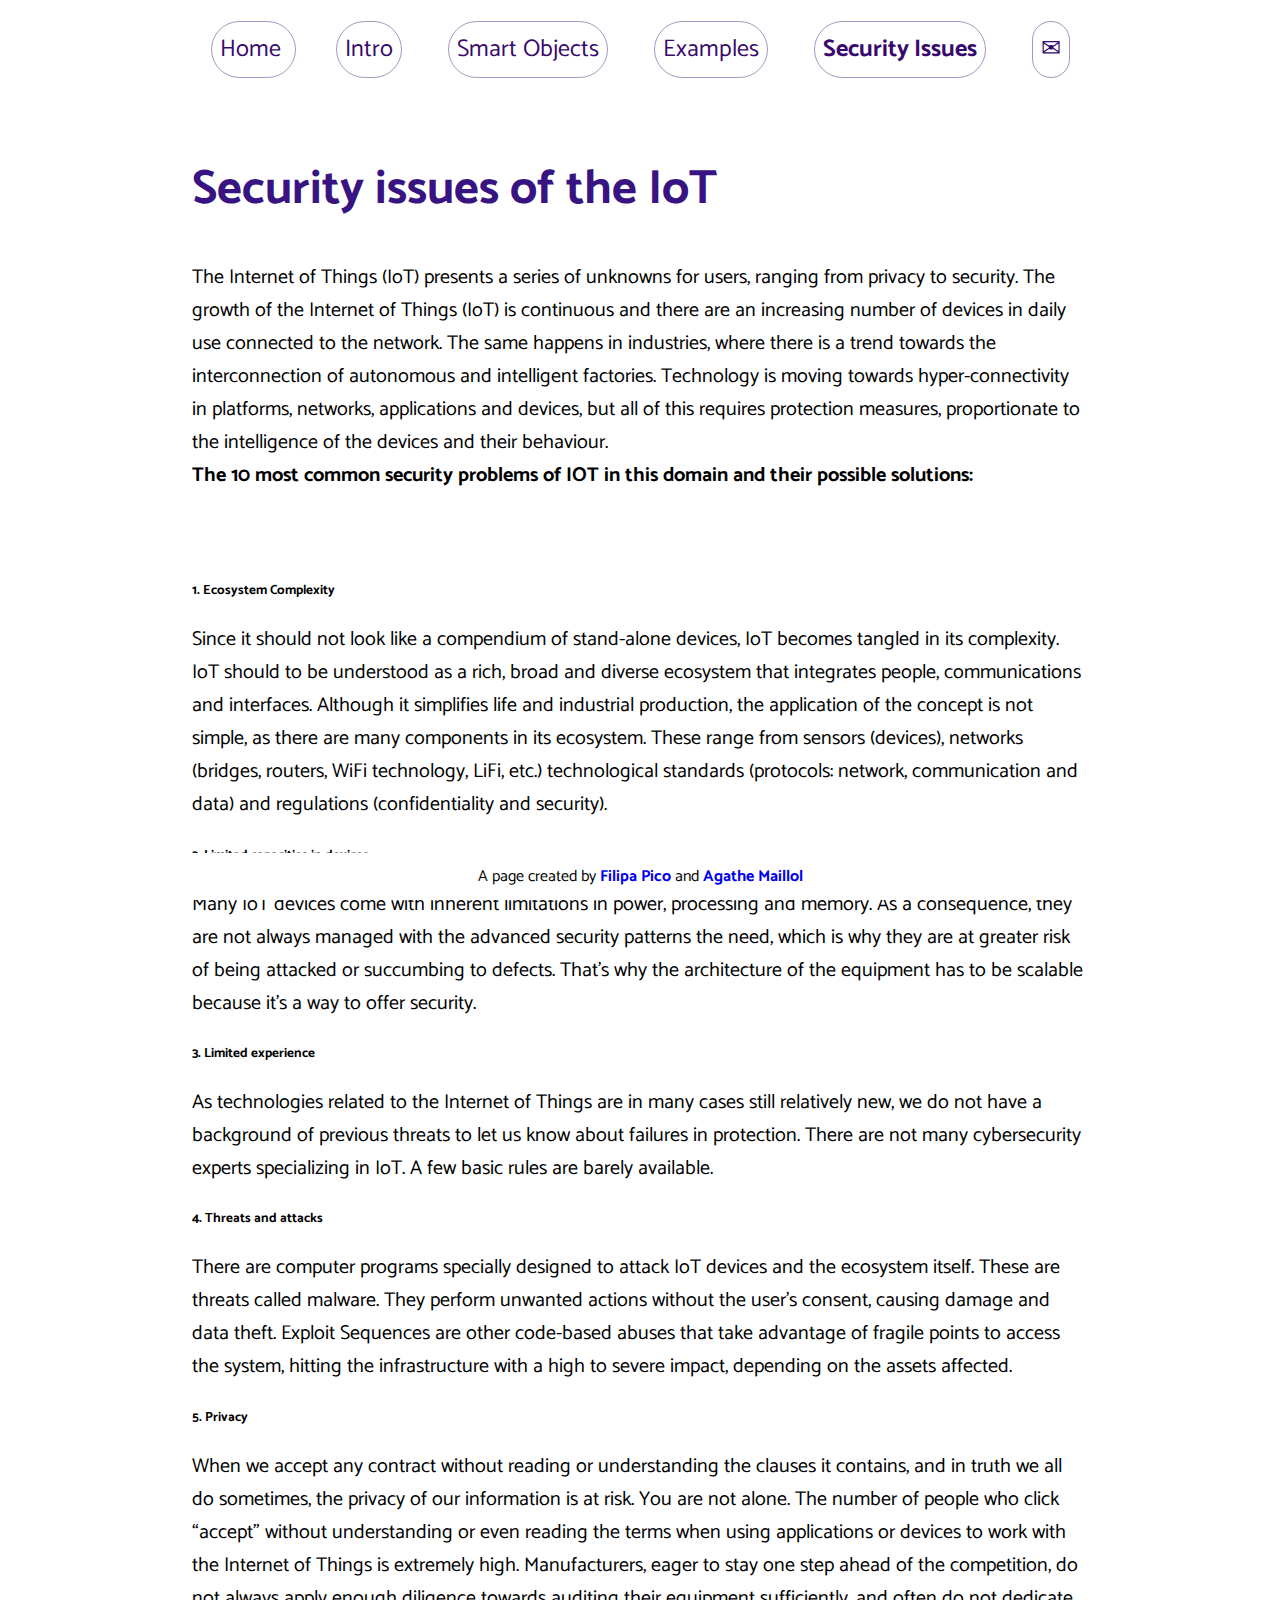
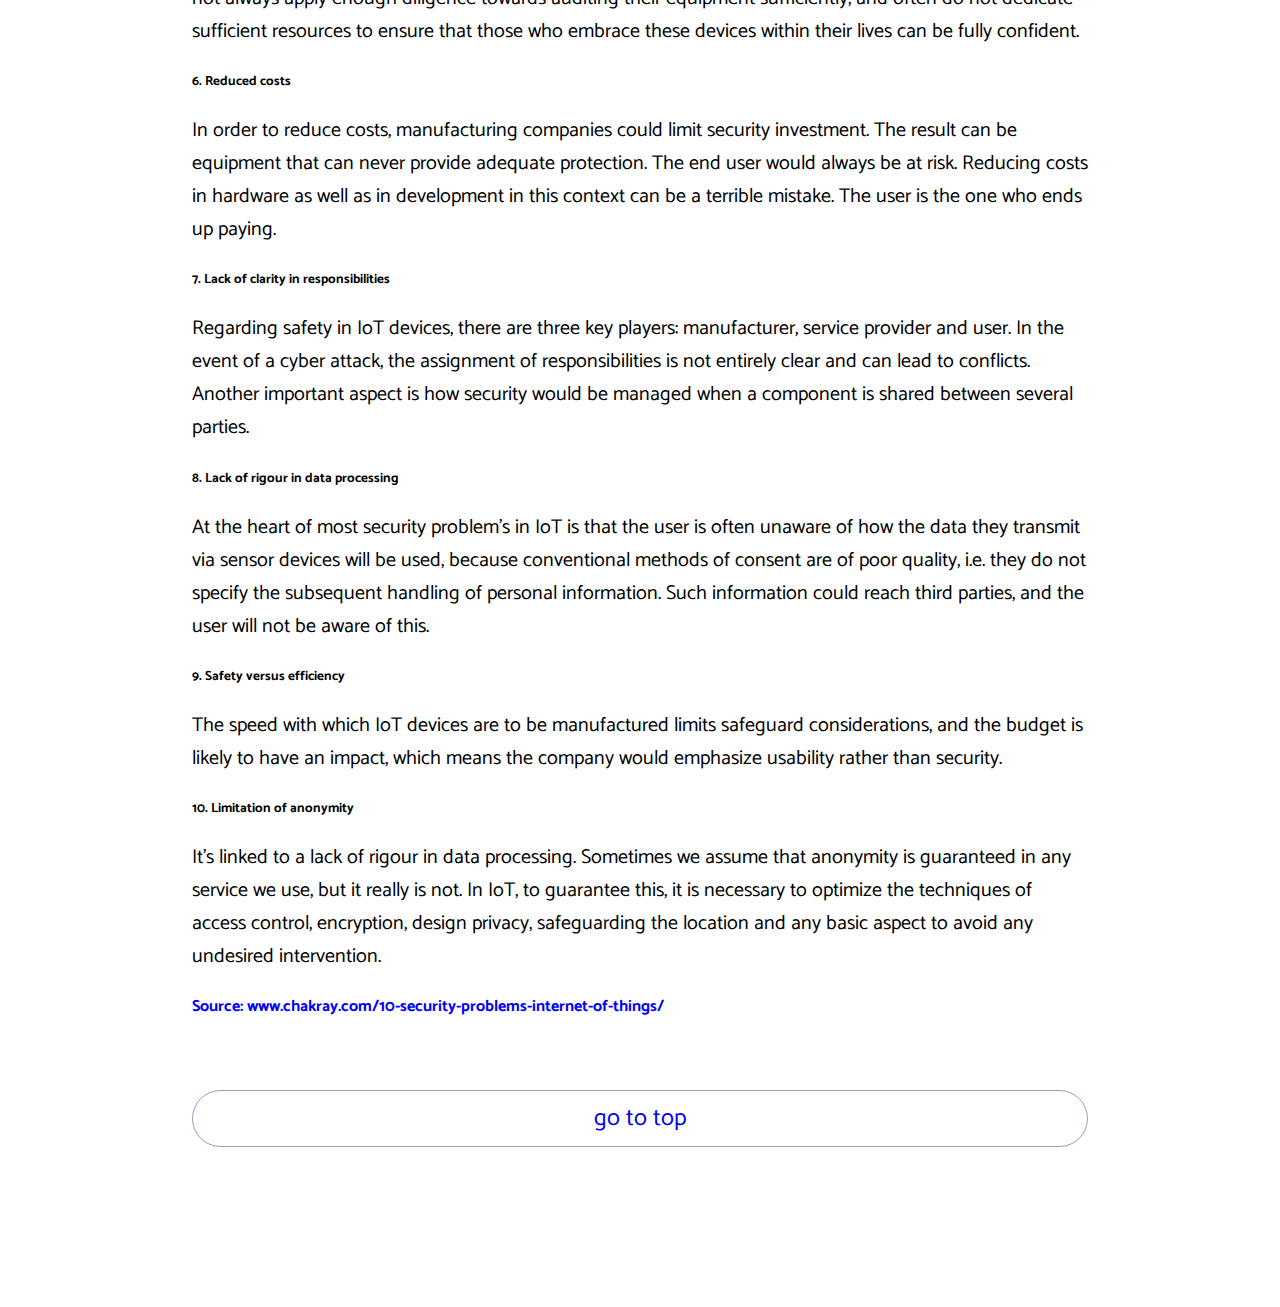
<file: public/risks.html>
<!DOCTYPE html>
<html lang="en">
<head>
    <meta charset="UTF-8">
    <meta http-equiv="X-UA-Compatible" content="IE=edge">
    <meta name="viewport" content="width=device-width, initial-scale=1.0">
    <link rel="preconnect" href="https://fonts.googleapis.com">
<link rel="preconnect" href="https://fonts.gstatic.com" crossorigin>
<link href="https://fonts.googleapis.com/css2?family=Catamaran:wght@100;200&display=swap" rel="stylesheet">
    <title>Projeto FP&AM</title>
    <link href="https://cdn.jsdelivr.net/npm/bootstrap@5.2.0/dist/css/bootstrap.min.css" rel="stylesheet" integrity="sha384-gH2yIJqKdNHPEq0n4Mqa/HGKIhSkIHeL5AyhkYV8i59U5AR6csBvApHHNl/vI1Bx" crossorigin="anonymous">
    <link rel="stylesheet" href="css/style.css">
</head>
<header>
    <nav>
        <ul class="nav-bar">
            <li><a href="index.html">Home </a></li>
            <li><a href="intro.html">Intro</a></li>
            <li><a href="iot.html">Smart Objects</a></li>
            <li><a href="examples.html">Examples</a></li>
            <li><a href="risks.html" class="active">Security Issues</a></li>
            <li><a href="contact.html">&#9993 </a></li>
            </ul> 
    </nav>
</header>
<body> 
    <div class="main-section">
        <h1>
        Security issues of the IoT
        </h1>
        <p>
            The Internet of Things (IoT) presents a series of unknowns for users, ranging from privacy to security.
            The growth of the Internet of Things (IoT) is continuous and there are an increasing number of devices in daily use connected to the network. The same happens in industries, where there is a trend towards the interconnection of autonomous and intelligent factories.
            Technology is moving towards hyper-connectivity in platforms, networks, applications and devices, but all of this requires protection measures, proportionate to the intelligence of the devices and their behaviour.
            <br>
            <strong>The 10 most common security problems of IOT in this domain and their possible solutions:</strong>
        </p>
        <br>
        <div class="sub-section">
            <div class="row">
                <div class="col-md-4">          
                        <h5 style="font-weight:bold">1. Ecosystem Complexity</h5>              
                        <p >Since it should not look like a compendium of stand-alone devices, IoT becomes tangled in its complexity. IoT should to be understood as a rich, broad and diverse ecosystem that integrates people, communications and interfaces.
                        Although it simplifies life and industrial production, the application of the concept is not simple, as there are many components in its ecosystem. These range from sensors (devices), networks (bridges, routers, WiFi technology, LiFi, etc.) technological standards (protocols: network, communication and data) and regulations (confidentiality and security).
                        </p>                
            </div>
            <div class="col-md-4">              
                        <h5 style="font-weight:bold">2. Limited capacities in devices</h5>              
                        <p>
                            Many IoT devices come with inherent limitations in power, processing and memory.
                            As a consequence, they are not always managed with the advanced security patterns the need, which is why they are at greater risk of being attacked or succumbing to defects.
                            That’s why the architecture of the equipment has to be scalable because it’s a way to offer security.
                        </p>                  
            </div>
            <div class="col-md-4">                
                        <h5  style="font-weight:bold">3. Limited experience
                        </h5>              
                        <p>
                            As technologies related to the Internet of Things are in many cases still relatively new, we do not have a background of previous threats to let us know about failures in protection. There are not many cybersecurity experts specializing in IoT. A few basic rules are barely available.
                        </p>                  
            </div>
        </div>
        <div class="row"> 
            <div class="col-md-4">                
                        <h5 style="font-weight:bold">4. Threats and attacks
                        </h5>              
                        <p>
                            There are computer programs specially designed to attack IoT devices and the ecosystem itself. These are threats called malware. They perform unwanted actions without the user’s consent, causing damage and data theft.
                            Exploit Sequences are other code-based abuses that take advantage of fragile points to access the system, hitting the infrastructure with a high to severe impact, depending on the assets affected.
                        </p>                  
            </div>           
            <div class="col-md-4">                
                        <h5 style="font-weight:bold">5. Privacy
                        </h5>              
                        <p>
                            When we accept any contract without reading or understanding the clauses it contains, and in truth we all do sometimes, the privacy of our information is at risk.
                            You are not alone. The number of people who click “accept” without understanding or even reading the terms when using applications or devices to work with the Internet of Things is extremely high.
                            Manufacturers, eager to stay one step ahead of the competition, do not always apply enough diligence towards auditing their equipment sufficiently, and often do not dedicate sufficient resources to ensure that those who embrace these devices within their lives can be fully confident.
                        </p>                  
            </div>
            <div class="col-md-4">                
                        <h5 style="font-weight:bold">6. Reduced costs
                        </h5>              
                        <p>
                            In order to reduce costs, manufacturing companies could limit security investment. The result can be equipment that can never provide adequate protection. The end user would always be at risk.
                            Reducing costs in hardware as well as in development in this context can be a terrible mistake. The user is the one who ends up paying.
                        </p>                  
            </div>
        </div>
        <div class="row">
            <div class="col-md-4">                
                        <h5 style="font-weight:bold">7. Lack of clarity in responsibilities
                        </h5>              
                        <p>
                            Regarding safety in IoT devices, there are three key players: manufacturer, service provider and user. In the event of a cyber attack, the assignment of responsibilities is not entirely clear and can lead to conflicts.
                            Another important aspect is how security would be managed when a component is shared between several parties.
                        </p>                  
            </div>
            <div class="col-md-4">                
                        <h5 style="font-weight:bold">8. Lack of rigour in data processing
                        </h5>              
                        <p>
                            At the heart of most security problem’s in IoT is that the user is often unaware of how the data they transmit via sensor devices will be used, because conventional methods of consent are of poor quality, i.e. they do not specify the subsequent handling of personal information.
                            Such information could reach third parties, and the user will not be aware of this.
                        </p>                  
            </div>
            <div class="col-md-4">                
                        <h5 style="font-weight:bold">9. Safety versus efficiency
                        </h5>              
                        <p>
                            The speed with which IoT devices are to be manufactured limits safeguard considerations, and the budget is likely to have an impact, which means the company would emphasize usability rather than security.
                        </p>                  
            </div>
            </div>
            <div class="row">
                <div class="col-md-4">                
                        <h5 style="font-weight:bold">10. Limitation of anonymity
                        </h5>              
                        <p>
                            It’s linked to a lack of rigour in data processing. Sometimes we assume that anonymity is guaranteed in any service we use, but it really is not.
                            In IoT, to guarantee this, it is necessary to optimize the techniques of access control, encryption, design privacy, safeguarding the location and any basic aspect to avoid any undesired intervention.
                        </p>                  
            </div>
            </div>
        </div>
            <a href="https://www.chakray.com/10-security-problems-internet-of-things/" style="font-weight:bold; color:blue" target="_blank">Source: www.chakray.com/10-security-problems-internet-of-things/    </a>    
            <a href="#top"> <div class="go-top">go to top</div></a> 
        </div>     
</body>
<footer>
            A page created by <span class="footer-links" style="font-weight:bold"><a href="https://github.com/filipapico" target="_blank">Filipa Pico</a></span> 
            and <span class="footer-links" style="font-weight:bold"> <a href="https://github.com/AgatheMarieM" target="_blank">Agathe Maillol</a></span>
</footer>
</html>
</file>
<file: public/css/style.css>
html, body {
    height: auto;
    width: 100%;
    margin: 0 0 80px;    
}

header, body, footer {
    font-family: 'Catamaran', sans-serif;
}

h1 {
    color: #371482;
    font-size: 3em;       
}

h2, h3 {
    color: #371482;
}

a {
    text-decoration: none;
}

a:hover {
    color: rgb(40, 40, 130);
    font-weight: bolder;
}

aside {
    padding-left: .5rem;
    margin-left: .5rem;
    float: right;
    font-style: italic;
}

p {
    font-size: 20px;
}

nav {
    background-color: white;
    margin: 0 auto;
    position: fixed;
    top: 0;
    width: 100%;
    text-align: center;
    font-size: 1.5em;
}

.nav-bar {
    padding: 0;
    margin: 30px auto;
}

footer {
    background-color: white;
    padding: 10px;
    position: fixed;
    right: 0;
    bottom: 0;
    left: 0;
    text-align: center;
  }

.active {
    color: purple;
    font-weight:bold;
}

.icon-menu {
    max-width: 50%;    
    margin: 30px auto 40px;
    text-align: center;
}   

.citations {
    font-style: italic;
  }

.contact-form {
    margin: auto;
    text-align: center;
    }

.contact-titles {
        text-align: center;
    }      

.footer-links {
    color: #37096e;
}  

.go-top {    
    border: 0.5px solid #36096e6e;
    border-radius: 32px;
    font-size: 1.5em;    
    margin: 70px auto auto; 
    padding: 8px;
    text-align:center;    
}

.go-top:hover {
    background-color:hsl(242, 100%, 90%);
}


.lp-titles {
    margin-top: 120px;
    text-align: center;    
}

.main-section {
    margin: 150px auto 40px;
    max-width: 70%;
}

.nav-bar li {
    border: 0.5px solid #36096e6e;
    border-radius: 32px;
    display: inline;
    list-style-type: none;
    margin: auto 20px;
    padding: 8px;
}

.nav-bar li a {
    color: #37096e;
}

.nav-bar li:hover {
    background-color:hsl(242, 100%, 90%);
    border: 0.5px solid #4b58cd;
    border-radius: 32px;
    display: inline;
    list-style-type: none;
    margin: auto 20px;
    padding: 8px;
}

.row {
    margin-top: 20px;
    
}

.sub-section {
    margin-top: 40px;
    margin-bottom: 20px;
}

.round-image {
    border-radius: 100%;
    border: 1px solid rgba(128, 128, 128, 0.235);

}

.table-section {
    margin: auto 100px;
}
</file>
